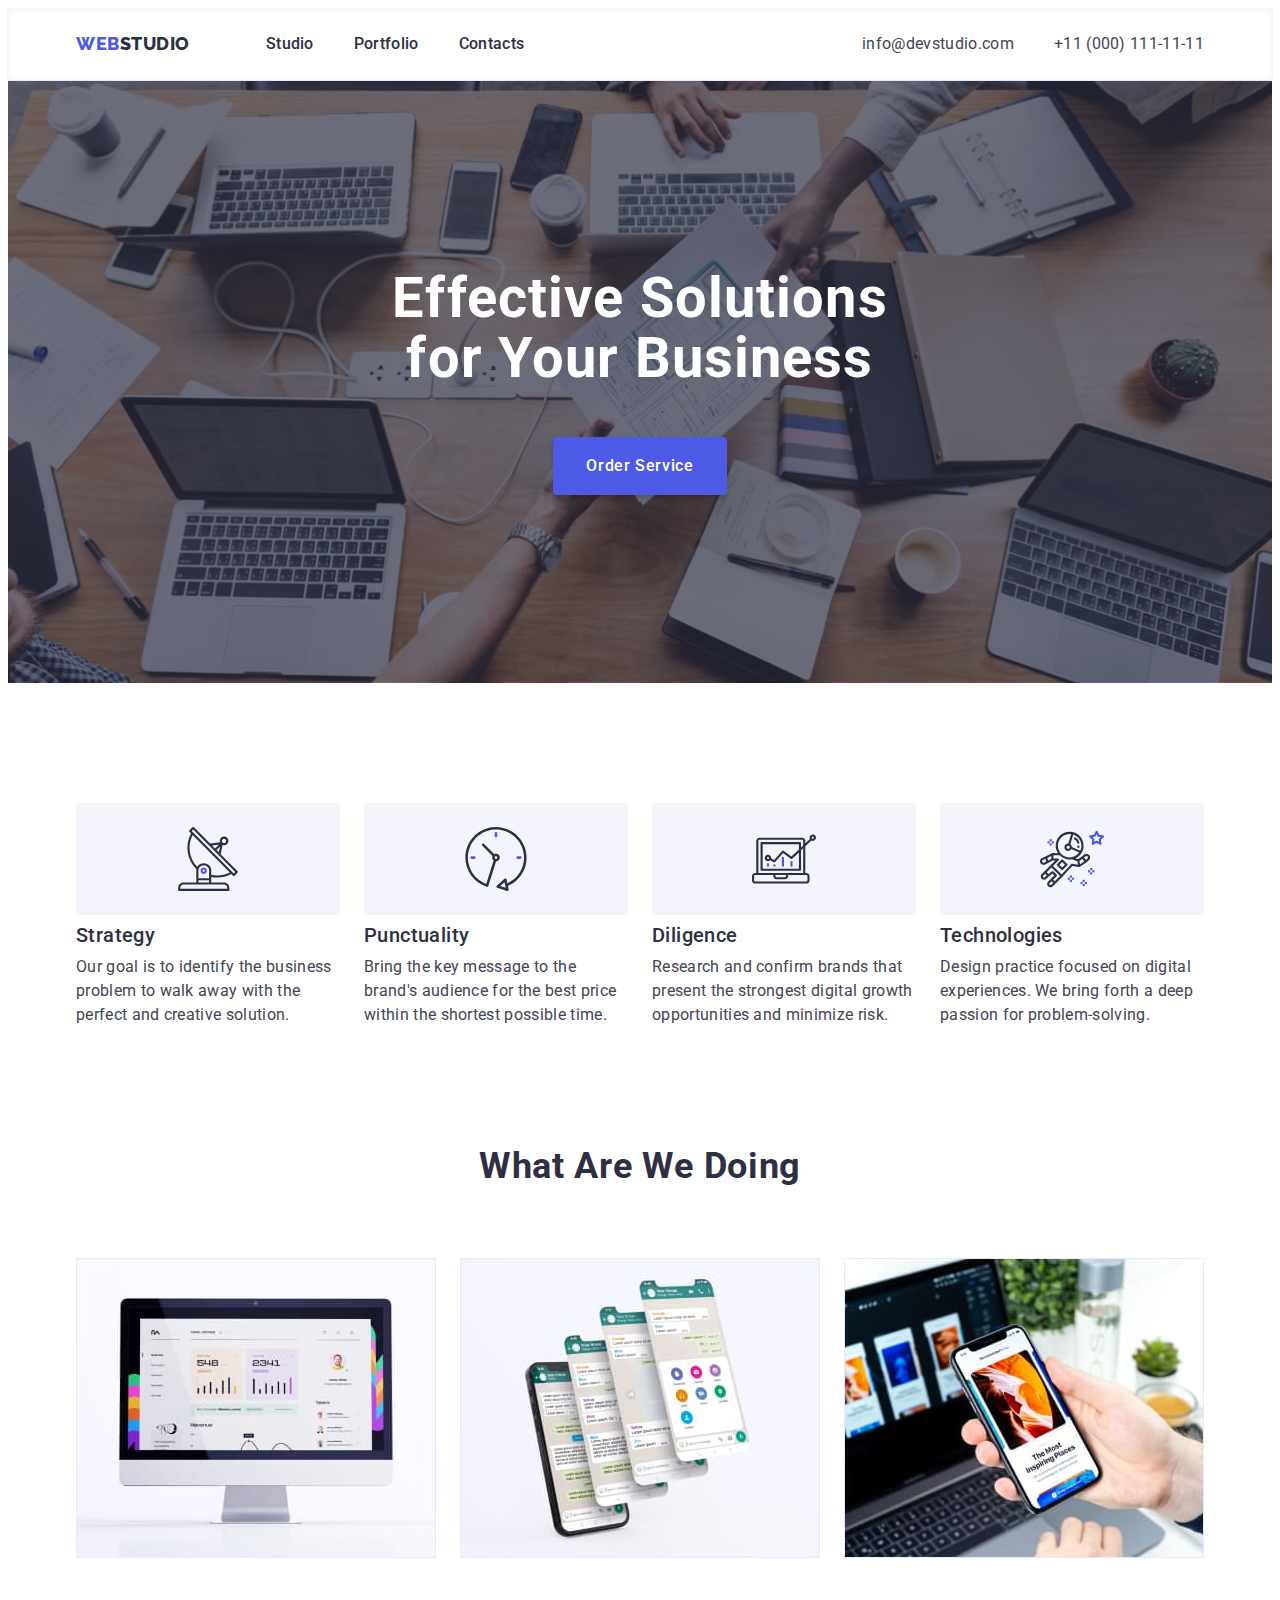
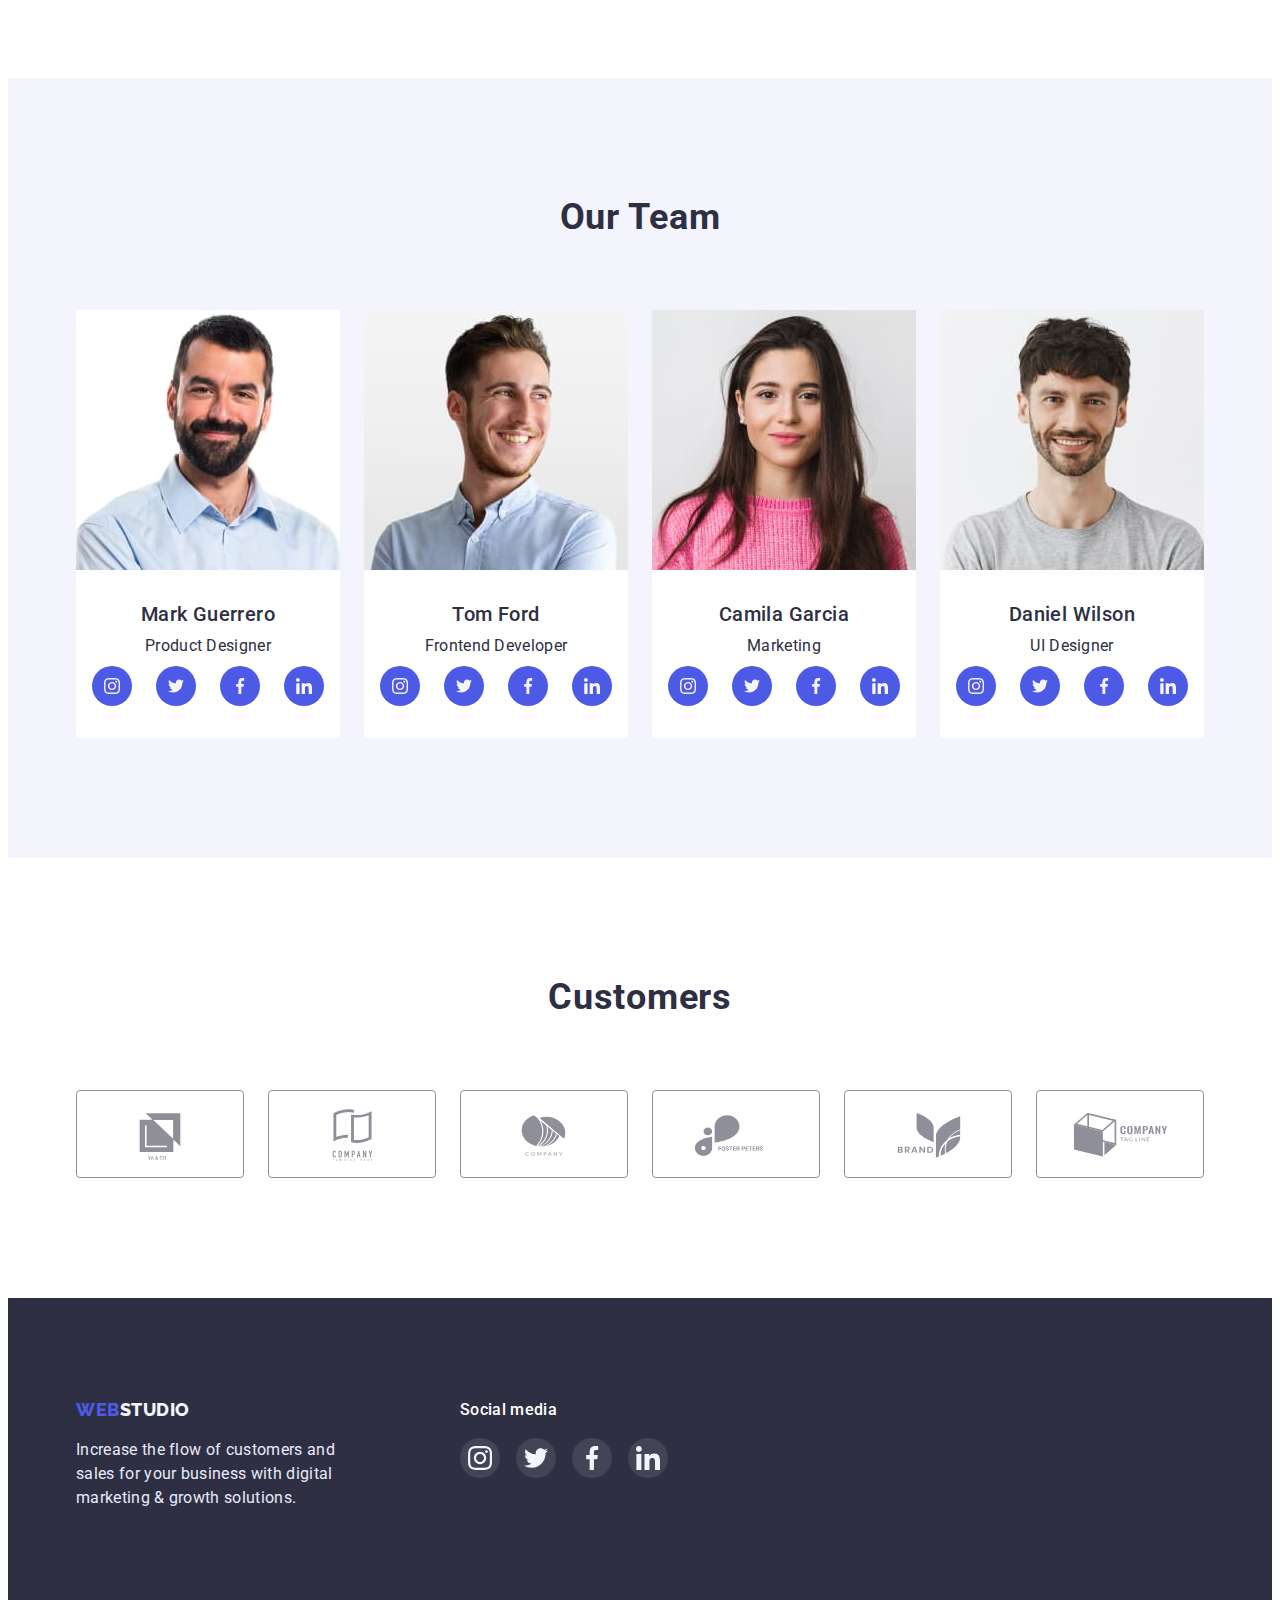
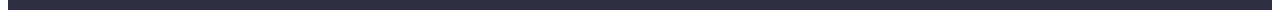
<file: index.html>
<!DOCTYPE html>
<html lang="en">
<head>
    <meta charset="UTF-8">
    <meta http-equiv="X-UA-Compatible" content="IE=edge">
    <meta name="viewport" content="width=device-width, initial-scale=1.0">
    <title>Domashka1</title>
    <link href="https://fonts.googleapis.com/css2?family=Raleway:wght@800&family=Roboto:wght@400;500;700;900&display=swap" rel="stylesheet">
    <link rel="stylesheet" href="https://cdnjs.cloudflare.com/ajax/libs/modern-normalize/1.1.0/modern-normalize.min.css" 
    integrity="sha512-wpPYUAdjBVSE4KJnH1VR1HeZfpl1ub8YT/NKx4PuQ5NmX2tKuGu6U/JRp5y+Y8XG2tV+wKQpNHVUX03MfMFn9Q==" 
    crossorigin="anonymous" 
    referrerpolicy="no-referrer" />
    <link rel="stylesheet" href="./css/styles.css"/>

</head>
<body>
<!--Шапка--> 

    <header class="page-header">  
        <div class="container main-header">
            <nav class="main-header" class="link">
         <a href="./index.html" class="logo"><span class="accent">Web</span>Studio</a>
            <ul class="site-nav list">
             <li class="item"><a class="nav-link" href="Studio">Studio</a> </li>
             <li class="item"><a class="nav-link" href="./portfolio.html">Portfolio</a></li> 
             <li class="item"><a class="nav-link" href="Contacts">Contacts</a></li>
            </ul>
         </nav>
    
        <address class="address-link"> 
            <ul class="contact-link list">
                <li class="item"> <a href="mailto:info@devstudio.com" class="contact-link">info@devstudio.com</a></li>
                <li class="item"> <a href="tel:+11(000)1111111" class="contact-link">+11 (000) 111-11-11</a></li>
            </ul>
        </address>
        </div> 
    </header>
    <!--Герой-->
    <main>
       
        <section class="hero" class="section no-padding">
            <div class="business" class="container">
            <h1 class="hero-title">Effective Solutions for Your Business</h1>
            <button type="button" class="button primary">Order Service</button>
            </div>
         </section>
      
       

        <!--Функції--> 
    
        <section class="advantages" class="section no-padding"> <h2 class="visually-hidden">Наші переваги</h2>
            <div class="container">
        <ul class="strategy list">
            <li class="right icon-vector">
               <h3 class="section-title">Strategy</h3>
                <p class="section-text">Our goal is to identify the business
                    problem to walk away with the perfect and creative solution.</p>
            </li>
            <li class="right icon-cloc">
              <h3 class="section-title">Punctuality</h3>
                <p class="section-text">Bring the key message to the brand's audience for the best price 
                    within the shortest possible time.</p>
            </li>
            <li class="right icon-diagram">
              <h3 class="section-title">Diligence</h3>
              <p  class="section-text">Research and confirm brands that present the strongest digital 
                growth opportunities and minimize risk.</p>
            </li>
            <li class="right icon-astronaut">
            <h3 class="section-title">Technologies</h3>
            <p class="section-text" >Design practice focused on digital experiences. 
                We bring forth a deep passion for problem-solving.</p>
            </li>
         </ul>
        </div>
     </section>

    <!--Переваги -->  

     <section class="we-doing" class="section no-padding">
        <div class="container">
         <h2 class="work-list">What are we doing</h2>
        <ul class="work-card list"> 
            <li>
             <img src="./images/img111.jpg" alt="програмування" width="360">
            </li>
            <li>
                <img src="./images/img(22).jpg" alt="написання кодування" width="360"> 
            </li>
             <li>
               <img src="./images/img(3).jpg" alt="дизайн" width="360">
             </li>
        </ul>
    </div>
     </section>

     <section class="section-team" class="section no-padding" >
       
        <div class="container">
            <div class="team-list"></div>
        <h2 class="work-list">Our Team</h2>
        <ul class="photo-card list">
            <li class="section-personnel">
                <img src="./images/img1.jpg" alt="дизайнер" width="264">

                <div class="pecture-bottom">
                <h3 class="letter-staff">Mark Guerrero</h3>
                <p class="specialty-section">Product Designer</p>
                <ul class="socials-list list">
                    <li class="socials-item">
                        <a class="socials-link" href="">
                            <svg class="socials-icon">
                                <use href="./images/icons.svg#icon-instagram"></use>
                            </svg>
                        </a>
                    </li>
                    <li class="socials-item">
                        <a class="socials-link" href="">
                            <svg class="socials-icon">
                                <use href="./images/icons.svg#icon-twitter"></use> 
                            </svg>
                        </a>
                    </li>
                    <li class="socials-item">
                        <a class="socials-link" href="">
                            <svg class="socials-icon">
                                <use href="./images/icons.svg#icon-facebook"></use> 
                            </svg>
                        </a>
                    </li>
                    <li class="socials-item">
                        <a class="socials-link" href="">
                        <svg class="socials-icon">
                            <use href="./images/icons.svg#icon-linkedin"></use> 
                        </svg>
                        </a>
                    </li>
                </ul>
                </div>
            </li>
            <li class="section-personnel">
                <img src="./images/img2.jpg" alt="розробник" width="264">
                
                <div class="pecture-bottom">
                <h3 class="letter-staff">Tom Ford</h3>
               <p class="specialty-section">Frontend Developer</p>
               <ul class="socials-list">
                  <li class="socials-item">
                    <a class="socials-link" href="">
                        <svg class="socials-icon">
                            <use href="./images/icons.svg#icon-instagram"></use> 
                        </svg>
                    </a>
                </li>
                  <li class="socials-item">
                    <a class="socials-link" href="">
                        <svg class="socials-icon">
                            <use href="./images/icons.svg#icon-twitter"></use> 
                        </svg>
                    </a>
                </li>
                  <li class="socials-item">
                    <a class="socials-link" href="">
                        <svg class="socials-icon">
                            <use href="./images/icons.svg#icon-facebook"></use> 
                        </svg>
                    </a>
                </li>
                  <li class="socials-item">
                    <a class="socials-link" href="">
                        <svg class="socials-icon">
                            <use href="./images/icons.svg#icon-linkedin"></use> 
                        </svg>
                    </a>
                </li>
            </ul>
                </div>
            </li>
            <li class="section-personnel">
                <img src="./images/img3.jpg" alt="маркетолог" width="264">
                
                <div class="pecture-bottom">
                <h3 class="letter-staff">Camila Garcia</h3>
               <p class="specialty-section">Marketing</p>
               <ul class="socials-list">
                  <li class="socials-item">
                    <a class="socials-link" href="">
                        <svg class="socials-icon">
                            <use href="./images/icons.svg#icon-instagram"></use> 
                        </svg>
                    </a>
                </li>
                  <li class="socials-item">
                    <a class="socials-link" href="">
                        <svg class="socials-icon">
                            <use a href="./images/icons.svg#icon-twitter"></use> 
                        </svg>
                    </a>
                </li>
                  <li class="socials-item">
                    <a class="socials-link" href="">
                        <svg class="socials-icon">
                            <use href="./images/icons.svg#icon-facebook"></use> 
                        </svg>
                    </a>
                </li>
                  <li class="socials-item">
                    <a class="socials-link" href="">
                        <svg class="socials-icon">
                            <use href="./images/icons.svg#icon-linkedin"></use> 
                        </svg>
                    </a>
                </li>
            </ul>
                </div>
            </li>
            <li class="section-personnel">
                <img src="./images/img4.jpg" alt="головний" width="264">
                
                <div class="pecture-bottom">
                <h3 class="letter-staff">Daniel Wilson</h3>
               <p class="specialty-section">UI Designer</p>
               <ul class="socials-list">
                  <li class="socials-item">
                    <a class="socials-link" href="">
                        <svg class="socials-icon">
                            <use  href="./images/icons.svg#icon-instagram"></use> 
                        </svg>
                    </a>
                </li>
                  <li class="socials-item">
                    <a class="socials-link" href="">
                        <svg class="socials-icon">
                            <use href="./images/icons.svg#icon-twitter"></use> 
                        </svg>
                    </a>
                </li>
                  <li class="socials-item">
                    <a class="socials-link" href="">
                        <svg class="socials-icon">
                            <use href="./images/icons.svg#icon-facebook"></use> 
                        </svg>
                    </a>
                </li>
                  <li class="socials-item">
                    <a class="socials-link" href="">
                        <svg class="socials-icon">
                            <use href="./images/icons.svg#icon-linkedin"></use> 
                        </svg>
                    </a>
                </li>
            </ul>
                </div>
            </li>
        </ul>
    </div>
   </section>
   
   <section class="customers"class="section no-padding">
    <div class="container">
        <h2 class="title">Customers</h2>
    <ul class="customers-list"> 
        <li class="customers-item">
         <a class="information-company" href="">
            <svg class="icons-company">
                <use href="./images/icons.svg#icon-Logo1"></use>
            </svg>
         </a>
         
        </li>
        <li class="customers-item">
            <a class="information-company" href="">
                <svg class="icons-company">
                    <use href="./images/icons.svg#icon-Logo2"></use>
                </svg>
             </a> 
        </li>
        <li class="customers-item">
            <a class="information-company" href="">
                <svg class="icons-company">
                    <use href="./images/icons.svg#icon-Logo3"></use>
                </svg>
             </a>
         </li>
         <li class="customers-item">
            <a class="information-company" href="">
                <svg class="icons-company">
                    <use href="./images/icons.svg#icon-Logo4"></use>
                </svg>
             </a>
         </li>
         <li class="customers-item">
            <a class="information-company" href="">
                <svg class="icons-company">
                    <use href="./images/icons.svg#icon-Logo5"></use>
                </svg>
             </a>
         </li>
         <li class="customers-item">
            <a class="information-company" href="">
                <svg class="icons-company">
                    <use href="./images/icons.svg#icon-Logo6"></use>
                </svg>
             </a>
         </li>
    </ul>
</div>
 </section>

</main>
  
<!--Футер-->
<footer class="footer"> 
    <div class="foot-tex container">
    <div>
    <a href="./index.html" class="logo"><span class="accent">Web</span><span class="logo-footer">Studio</span></a>
    <p class="footer-text">Increase the flow of customers and sales for your business with digital marketing & growth solutions.</p>
</div>

      <div class="container-footer">
        <p class="text-socials">Social media</p>
        <ul class="socials-list-footer">
            <li class="socials-footer">
                <a class="socials-link-footer" href="">
                    <svg class="icon-footer">
                        <use href="./images/icons.svg#icon-instagramf"></use>
                    </svg>
                </a>
            </li>
            <li class="socials-footer">
                <a class="socials-link-footer" href="">
                    <svg class="icon-footer">
                        <use href="./images/icons.svg#icon-twitterf"></use>
                    </svg>
                </a>
            </li>
            <li class="socials-footer">
                <a class="socials-link-footer" href="">
                    <svg class="icon-footer">
                        <use href="./images/icons.svg#icon-facebookf"></use>
                    </svg>
                </a>
            </li>
            <li class="socials-footer">
                <a class="socials-link-footer" href="">
                    <svg class="icon-footer">
                        <use href="./images/icons.svg#icon-linkedif"></use>
                    </svg>
                </a>
            </li>
        </ul>
      </div>
        
    </div>
</footer>
</body>
</html>
</file>
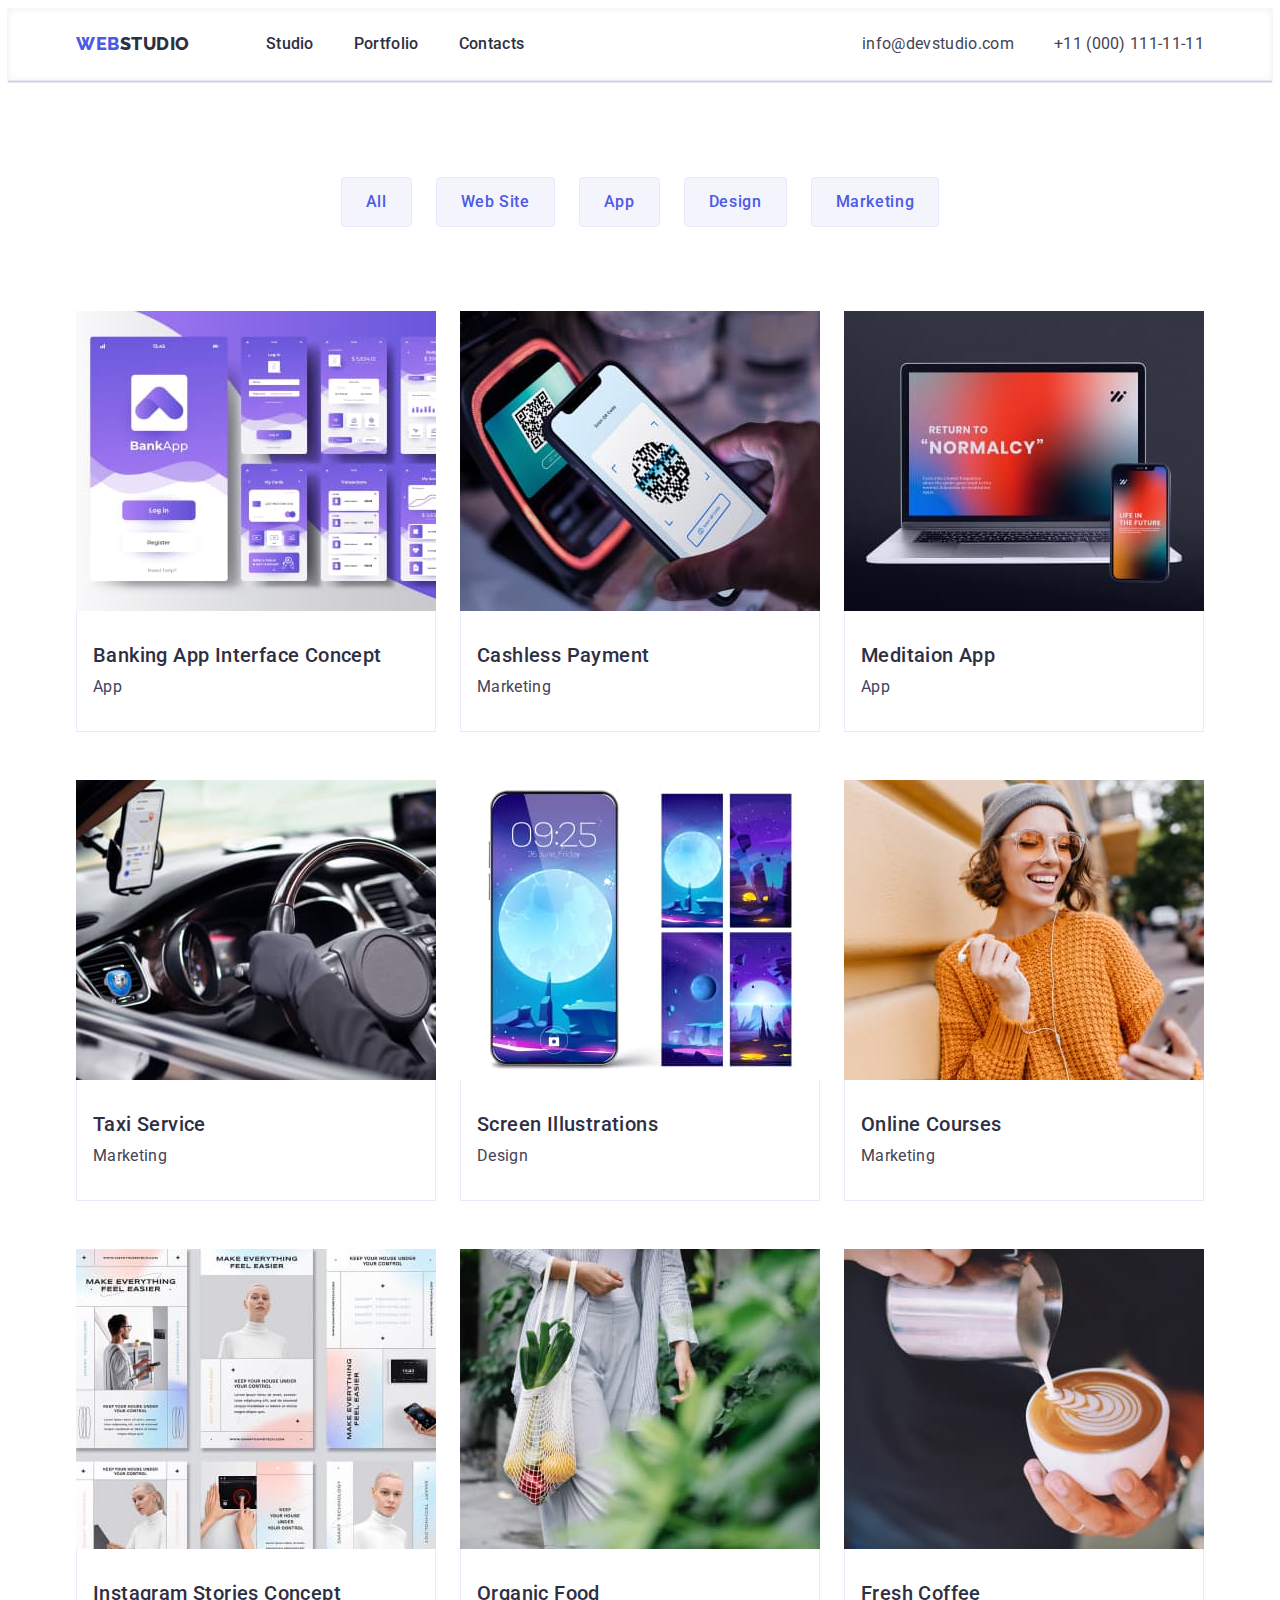
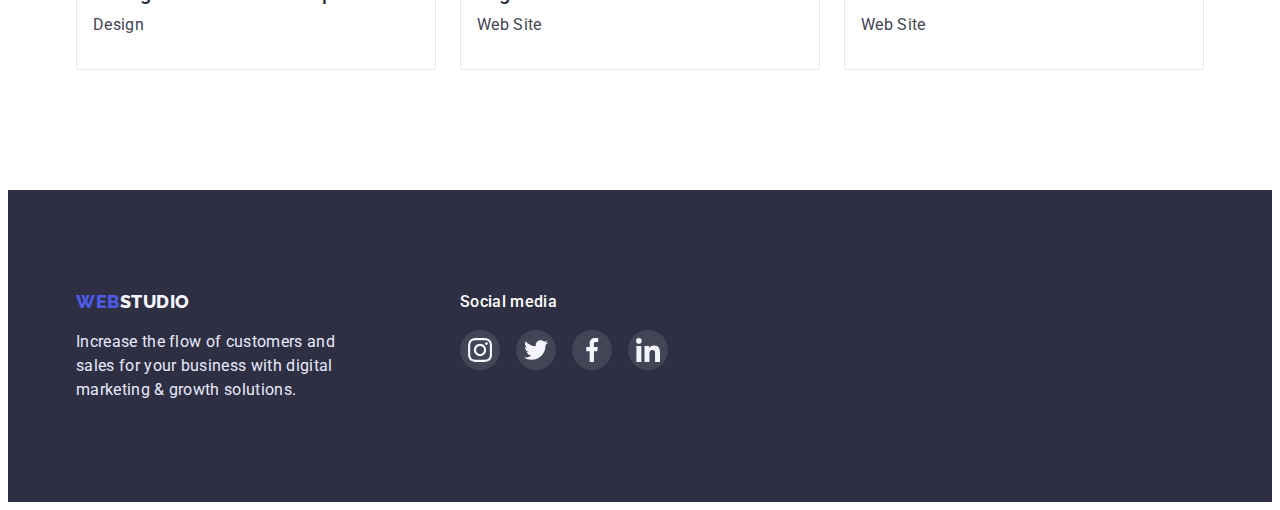
<file: portfolio.html>
<!DOCTYPE html>
<html lang="en">
<head>
    <meta charset="UTF-8">
    <meta http-equiv="X-UA-Compatible" content="IE=edge">
    <meta name="viewport" content="width=device-width, initial-scale=1.0">
    <title>Document</title>
    <link href="https://fonts.googleapis.com/css2?family=Raleway:wght@800&family=Roboto:wght@400;500;700;900&display=swap" rel="stylesheet">
    <link rel="stylesheet" 
     href="https://cdnjs.cloudflare.com/ajax/libs/modern-normalize/1.1.0/modern-normalize.min.css" 
     integrity="sha512-wpPYUAdjBVSE4KJnH1VR1HeZfpl1ub8YT/NKx4PuQ5NmX2tKuGu6U/JRp5y+Y8XG2tV+wKQpNHVUX03MfMFn9Q==" 
     crossorigin="anonymous" 
     referrerpolicy="no-referrer" />
    <link rel="stylesheet" href="./css/styles.css"/>

</head>
<body>
<!--Шапка-->
<header class="page-header">
   <div class="container main-header">

 <nav class="main-header" class="link">
    <a href="./portfolio.html" class="logo"><span class="accent">Web</span>Studio</a>
    <ul class="site-nav list">
      <li class="item"><a class="nav-link" href="./index.html">Studio</a></li>
      <li class="item"><a class="nav-link" href="Portfolio">Portfolio</a></li> 
      <li class="item"><a class="nav-link" href="Contacts">Contacts</a></li>
    </ul>
</nav>
<address class="address-link"> 
   <ul class="contact-link list">
        <li class="item"> <a href="mailto:info@devstudio.com" class="contact-link">info@devstudio.com</a> </li>
        <li class="item"> <a href="tel:+11(000)1111111" class="contact-link">+11 (000) 111-11-11</a> </li>
      </ul>
   </address>
   </div>
</header>
<main>
    
                      <!--Кнопки-ЗАГОЛОВОК-->

<section class="portfolio"> <h1 class="visually-hidden">Список послуг</h1>
<div class="container">
<ul class="buttons list">
    <li class="center-button"><button type="button" class="link-button">All</button></li> 
    <li class="center-button"><button type="button" class="link-button">Web Site</button></li>
    <li class="center-button"><button type="button" class="link-button">App</button></li>
    <li class="center-button"><button type="button" class="link-button">Design</button></li>
    <li class="center-button"><button type="button" class="link-button">Marketing</button></li>
</ul>




                      <!--Головне-->
    
            
   <ul class="flex-container list">
     <li class="flex-element">
        <a class="portfolio-link link" href=""><img src="./images/portfolio/img(1).jpg" alt="кар" width="360">
         
      <div class="pecture-portfolio">
         <h2 class="section-title">Banking App Interface Concept</h2>
          <p class="section-text">App</p>
      </div>
        </a>
    </li>
     <li class="flex-element"> 
        <a class="portfolio-link link" href=""><img src="./images/portfolio/img(2).jpg" alt="диз" width="360">
       
      <div class="pecture-portfolio">
         <h2 class="section-title">Cashless Payment</h2>
        <p class="section-text">Marketing</p>
      </div>
        </a>
    </li>
    <li class="flex-element"> 
        <a class="portfolio-link link" href=""><img src="./images/portfolio/img(3).jpg" alt="дод" width="360"> 
       
      <div class="pecture-portfolio">
         <h2 class="section-title">Meditaion App</h2>
        <p class="section-text">App</p>
      </div>
        </a>
    </li>
     <li class="flex-element"> 
        <a class="portfolio-link link" href=""><img src="./images/portfolio/img(4).jpg" alt="мар" width="360">
       
      <div class="pecture-portfolio">
         <h2 class="section-title">Taxi Service</h2>
        <p class="section-text">Marketing</p>
      </div>
        </a>
     </li>
     <li class="flex-element">
        <a class="portfolio-link link" href=""><img src="./images/portfolio/img(5).jpg" alt="дод" width="360">
       
      <div class="pecture-portfolio">
         <h2 class="section-title">Screen Illustrations</h2>
        <p class="section-text">Design</p>
      </div>
        </a>
     </li>
     <li class="flex-element">
       <a class="portfolio-link link" href=""><img src="./images/portfolio/img(6).jpg" alt="веб" width="360">
        
      <div class="pecture-portfolio">
         <h2 class="section-title">Online Courses</h2>
        <p class="section-text">Marketing</p>
      </div>
        </a>
     </li>
     <li class="flex-element">
        <a class="portfolio-link link" href=""><img src="./images/portfolio/img(7).jpg" alt="диз" width="360">
       
      <div class="pecture-portfolio">
         <h2 class="section-title">Instagram Stories Concept</h2>
        <p class="section-text">Design</p>
      </div>
        </a>
     </li>
     <li class="flex-element">
        <a class="portfolio-link link" href=""><img src="./images/portfolio/img(8).jpg" alt="мар" width="360">
        
      <div class="pecture-portfolio">
         <h2 class="section-title">Organic Food</h2>
         <p class="section-text">Web Site</p>
      </div>
      </a>
     </li>
     <li class="flex-element">
      <a class="portfolio-link link" href=""><img src="./images/portfolio/img(9).jpg" alt="дод" width="360">
        
      <div class="pecture-portfolio">
         <h2 class="section-title">Fresh Coffee</h2>
         <p class="section-text">Web Site</p>
      </div>
     </a>
     </li>
   </ul>
</section>
</div>
</main>

<!--Футер--> 
<footer class="footer">
  <div class="foot-tex container">
    <div>
    <a href="./portfolio.html" class="logo"><span class="accent">Web</span><span class="logo-footer">Studio</span></a>
    <p class="footer-text">Increase the flow of customers and sales for your business with digital marketing 
        & growth solutions.</p>
      </div>

      <div class="container-footer">
        <p class="text-socials">Social media</p>
        <ul class="socials-list-footer">
            <li class="socials-footer">
                <a class="socials-link-footer" href="">
                    <svg class="icon-footer">
                        <use href="./images/icons.svg#icon-instagramf"></use>
                    </svg>
                </a>
            </li>
            <li class="socials-footer">
                <a class="socials-link-footer" href="">
                    <svg class="icon-footer">
                        <use href="./images/icons.svg#icon-twitterf"></use>
                    </svg>
                </a>
            </li>
            <li class="socials-footer">
                <a class="socials-link-footer" href="">
                    <svg class="icon-footer">
                        <use href="./images/icons.svg#icon-facebookf"></use>
                    </svg>
                </a>
            </li>
            <li class="socials-footer">
                <a class="socials-link-footer" href="">
                    <svg class="icon-footer">
                        <use href="./images/icons.svg#icon-linkedif"></use>
                    </svg>
                </a>
            </li>
        </ul>
      </div>

</footer>
</body>
</html>
</file>
<file: css/styles.css>
/* Стилі для STUDIO*/

/* колір основного тексту  #434455 */
/* колір другорядного тексту #2E2F42 */
/* білий текст #FFFFFF */
/* акцент #4D5AE5 */
/* колір фону макету там де контакти #FFFFFF */
/* колір фону #F4F4FD */
/* колір фону там де кнопка/футер #2E2F42 */
/* другорядний колір фону макету/фотокартки #F4F4FD */
/* лого #F4F4FD */
/* лого #4D5AE5 */
/* лого #2E2F42 */
/* text-footer*/
/* customers-color */
/* колір основного тексту #2E2F42 */
/* колір другорядного тексту #434455 */
/* колір фону макету #FFFFFF */
/* footer #2E2F42 */  
/* білий текст #E7E9FC */
/* logo #F4F4FD */
/* кнопка активна #404BBF */
/* неактивна кнопка #4D5AE5 */
:root {
    --primary-text-color: #434455;
    --title-text-color: #2E2F42;
    --accent-color: #4D5AE5;
    --text-white-color: #FFFFFF;
    --secondary-fond-color: #2E2F42;
    --secondary-color-photocard: #F4F4FD;
    --text-color-footer: #E7E9FC;
    --customers-color: #8E8F99;
    
    --main-color-text: #2E2F42;
    --color-secondary-text: #434455;
    --color-maket: #FFFFFF;
    --color-footer: #2E2F42;
    --color-button-active: #404BBF;
}

img{
    display: block;
    max-width: 100%;
    height: auto;
}

* {box-sizing: border-box;
}




.list {
    padding: 0; 
    margin: 0;  
    list-style: none;
   }



p,
h1,
h2,
h3,
h4,
ul {
 margin-top: 0;
 margin-bottom: 0;
}


.page-header {
    border-bottom: 1px solid #e7e9fc;
    box-shadow: inset 0px 1px 6px 0px rgba(46, 47, 66, 0.08), 
                      0px 1px 1px 0px rgba(46, 47, 66, 0.16),
                      0px 2px 1px 0px  rgba(46, 47, 66, 0.08);
}

.main-header {
    display: flex;
    align-items: center;
}





.container {
   margin-left: auto;
    margin-right: auto;
    width: 1158px;
    padding-left: 15px;
    padding-right: 15px;
     }
  


body {
font-size: 16px;   
background-color: var(--text-white-color);
color: var(--secondary-fond-color);
font-family: Roboto, sans-serif;
}

/* logo */

.logo {
    font-family: 'Raleway';
    font-weight: 800;
    font-size: 18px;
    line-height: 1.33;
    letter-spacing: 0.03em;
    text-transform: uppercase;
    color:var(--title-text-color); 
    text-decoration: none; 
    margin-right: 76px;
    }


/* nav-link*/

.nav-link{

    font-weight: 500;
    line-height: 1.5;
    letter-spacing: 0.02em;
    color: var(--secondary-fond-color);
    text-decoration: none;
    display: flex;
    padding-top: 24px;
    padding-bottom: 24px;
    display: block;
    font-size: 16px;
  }




 .site-nav .item{

 }

 .site-nav {         /* в ряд*/
    display: flex; 
    gap: 40px;                       
}


/*.site-nav .item:last-child { 
    margin-right: 0;
    } */

 .site-nav li {
      /* відстань між ними*/
        }

  /* .site-nav .item:not(:last-child) {
    margin-right: 40px; }   */
     
  
   .site-nav  .item + .item {

   }



   .contact-link .item + .item {
    margin-left: 40px;
   }


   .photo-card{
    display: flex;
    gap: 24px;
   }

   .work-card{
   display: flex;
   gap: 24px;
    }

    












    .nav-link:hover{
     color:#404BBF;
       }
    .nav-link:focus{
        color:#404BBF;

    }  

/* contact-link */

.contact-link {
    line-height: 1.5;
    letter-spacing: 0.02em;
    color: var(--primary-text-color);
    text-decoration: none;
    display: flex;
    margin-left: auto;
   }

   .address-link{
    display: flex;
    margin-left: auto;
    font-style: normal;
   }



   .contact-link:hover{
   color: #404BBF;
   }
 
   /* Hero */  

   .hero-title {
    font-weight: 700;
    font-size: 56px;
    line-height: 1.07; 
    letter-spacing: 0.02em;
    color: var(--text-white-color);
    max-width: 496px;
    margin: 0 auto;
    } 

   .hero {
    text-align: center;
    margin-top: 0;
   ; 
     
    max-width: 1440px;
    margin-left: auto;
    margin-right: auto;
    padding: 188px 0;
     
    background-image: linear-gradient(
      to right, 
      rgba(46, 47, 66, 0.7), 
      rgba(46, 47, 66, 0.7)
    ),  
     url(../images/people-office\(1\).jpg);
     background-color:var(--title-text-color);
    background-size: cover;
    background-position: center;
    background-repeat: no-repeat;
   }

 
   .business{
    width: 1158px;
    margin: 0 auto;
    padding-left: 15px;
    padding-right: 15px;
   }





      /* Button */
   
    .button.primary {
    text-align: center;
    font-size: 16px;
    font-family: Roboto, sans-serif;
    color: var(--text-white-color);
    background-color: var(--accent-color);
    border-radius: 4px;
    padding: 16px 32px;
    border: 1px solid transparent;
    margin-top: 48px;
    box-shadow: 0px 4px 4px rgba(0, 0, 0, 0.15); 
    line-height: 1.5;
    letter-spacing: 0.04em;
    cursor: pointer;
    font-weight: 500;
    }
   

.button.primary:hover,
.button.primary:focus{
   background-color:#404BBF;
   color: #FFFFFF;
}
    

.buttons{
        display: flex;
        justify-content: center;
        gap: 24px;
}




    
.poitner{
    cursor: pointer;
}




     /* Section */

       

    .strategy{
        display: flex;
        gap: 24px;
    }

.right{
    width: 264px;
}

 
   
   .right::before{
    display: block;
    content:"";
   height: 112px;
   outline: 1px;
   background-color:#F4F4FD;
   border-radius: 4px;
   background-repeat: no-repeat;
   background-position: center;
   margin-bottom: 8px;
 }
 .icon-vector::before{
    background-image: url(../images/group.svg.svg);
 }
.icon-cloc::before{
    background-image: url(../images/clock.svg.svg);
}
.icon-diagram::before{
    background-image: url(../images/diagram.svg.svg);
}
.icon-astronaut::before{
    background-image: url(../images/astronaut.svg.svg);
}




.advantages{
    padding-top: 120px;
    padding-bottom: 120px;
}


.we-doing{
    padding-bottom: 120px;
}


.section-team{
    top: 1548px;
    background:var(--secondary-color-photocard);
    padding-top: 120px;
    padding-bottom: 120px;
     }







    .visually-hidden{

    position: absolute;
    white-space: nowrap;
    width: 1px;
    height: 1px;
    overflow: hidden;
    border: 0;
    padding: 0;
    clip: rect(0 0 0 0);
    clip-path: inset(50%);
    margin: -1px

    }

.section{
padding-top: 120px;
padding-bottom: 120px;
}
  
.section.no-padding{
    padding-top: 0;
    padding-bottom: 0;
}

    .section-text{
    line-height: 1.5;
    letter-spacing: 0.02em;
     color: var(--primary-text-color);   
    }

    .section-title{
        margin-bottom: 8px;
        font-weight: 500;
        font-size: 20px;
        line-height: 1.2;
        letter-spacing: 0.02em;
        text-transform: capitalize;
        color: var(--secondary-fond-color);   
        }

      /* Work-list*/ 

    .work-list{
        margin-top: 0;
        margin-bottom: 72px;
        font-weight: 700;
        font-size: 36px;
        line-height: 1.1;
        text-align: center;
        letter-spacing: 0.02em;
        text-transform: capitalize;
        color: var(--secondary-fond-color);

         }
        

     .section-personnel{
        background-color: #FFFFFF;
        flex-basis: calc((100% - 72px) / 4 );
        border-radius: 0px 0px 4px 4px;

     }


      .letter-staff{
        margin-top: 0;
        margin-bottom: 8px;
        font-weight: 500;
        font-size: 20px;
        line-height: 1.2;
        text-align: center;
        letter-spacing: 0.02em;
        color: var(--secondary-fond-color);
                }
                
        .specialty-section{
        margin-top: 0;
        margin-bottom: 8px;
        font-weight: 400;
        font-size: 16px;
        line-height: 1.5;
        text-align: center;
        letter-spacing: 0.02em;
             }



           .title{
            font-size: 36px;
            line-height: 1.11;
            letter-spacing: 0.02em;
            text-transform: capitalize;
            text-align: center;
            margin-bottom: 72px;
            ;
            color:var(--main-color-text);
           }
              .customers-list{
              font-style: normal;
              letter-spacing: 0.2em;
              color: var(--customers-color);
              list-style: none;
              display: flex;
              gap: 24px;
              justify-content: space-between;
              align-items: center;
              padding-left: 0px;
            } 
           .information-company{
            display: flex;
            align-items: center;
            justify-content: center;
            width: 168px;
            height: 88px;
            border: 1px solid var(--customers-color);
            color: var(--customers-color);
            border-radius: 4px;
           } 
           .information-company:hover,
           .information-company:focus{
           border-color:var(--color-button-active);   
           color:var(--color-button-active);
           }
            
            .icons-company{
            fill:currentColor;
            height: 56px;
            width: 104px;
           }
             
            .customers-item{
            width: 168px;
            height: 88px;
           }     
           .customers{
            padding-top: 120px;
            padding-bottom: 120px;
           }
    
            /* Footer */

           .footer {
            display: flex;
            background-color:var(--color-footer);
            padding: 100px 0px;
             }

            .accent{
                color:var(--accent-color);  
              }

              .logo-footer{
                margin-top: 0;
                color:var(--secondary-color-photocard);
            }

    .footer-text {
        margin-top: 0;
        margin-bottom: 0;
        line-height: 1.5;
        letter-spacing: 0.02em;
        width: 264px;
        height: 72px;
        box-sizing: content-box;  
                color:var(--text-color-footer);
                margin-top: 16px;
                  } 

   /* socials footer */ 
   .text-socials{
    font-size: 16px; 
    line-height: 1.5;
    font-weight: 500;
    letter-spacing: 0.02em;
    color: var(--text-white-color);
    margin-bottom: 16px;
   }
    
   .container-footer{
    width: 208px;
    margin-left: 120px;
   }
   
   .foot-tex{
    display:flex;
   }
              .socials-footer{
                    width: 40px;
                    height: 40px;
                  } 
                  
             .socials-list-footer{
              margin: 0;
              padding: 0;
              display: flex;
              gap: 16px;
              list-style: none;
             }

             .icon-footer{
                width: 24px;
                height: 24px;
                fill:var(--secondary-color-photocard)
             }


             .socials-link-footer{
                display: flex;
                align-items: center;
                justify-content: center;
               width: 100%;
               height: 100%;
               background-color: rgba(255, 255, 255, 0.1);
               border-radius: 50%;
              
             } 
             .socials-link-footer:focus{
                background-color: rgba(49, 208, 170, 1);
             }
             .socials-link-footer:hover{
               background-color: rgba(49, 208, 170, 1);
             }
                
            

    .pecture-bottom  {
        padding-bottom: 32px;
        padding-top: 32px;
        padding-right: 16px;
        padding-left: 16px;
    }           
                
     .pecture-portfolio {
        padding-bottom: 32px;
        padding-top: 32px;
        padding-right: 16px;
        padding-left: 16px;
        border-left: 1px solid #E7E9FC;
        border-right: 1px solid #E7E9FC; 
        border-bottom: 1px solid #E7E9FC;  ;
     }
 
      /* section */
                     
      .team-list{
        margin-left: auto;
        margin-right: auto;
      }

      



       /* Social */
     .socials-list{
        display: flex;
        gap: 24px;
        list-style: none;
        justify-content: center;
        padding-left: 0px;
     }



     .socials-item{
       width: 40px;
       height: 40px;
     }

     .socials-link{
        display:flex;
        align-items: center;
        justify-content: center;
      width: 100%;
      height: 100%;
      background-color: var(--accent-color);
      border-radius: 50%;
     }
      .socials-link:hover {
       background-color:#404BBF;
      }
      .socials-link:focus {
        background-color: #404BBF;
      }

     .socials-icon{
      width: 16px;
      height: 16px;
      fill: var(--secondary-color-photocard);
     }


.link-button{
font-family: Roboto, sans-serif;
font-size: 16px;
font-style: normal;
font-weight: 500;
line-height: 1.5;
letter-spacing: 0.04em;
background-color: #F4F4FD;
color: #4D5AE5;
border-radius: 4px;
padding: 12px 24px;
border: 1px solid #e7e9fc; 
cursor: pointer;

}

.portfolio-link:hover, 
.portfolio-link:focus{
    box-shadow: 0px 1px 6px rgb(46 47 66 / 8%),
                0px 1px 1px rgb(46 47 66 / 16%),
                0px 2px 1px rgb(46 47 66 / 8%);         
    } 
     
    .portfolio-link{
        display: block;
    }    

   .portfolio{
    padding-bottom: 120px;
    padding-top: 96px; 
} 

 
.flex-element:hover {
    box-shadow: 0px 2px 1px 0px rgba(46, 47, 66, 0.08),
                0px 1px 1px 0px rgba(46, 47, 66, 0.16),  
                0px 1px 6px 0px rgba(46, 47, 66, 0.08);
}

.flex-element:focus {
    box-shadow: 0px 2px 1px 0px rgba(46, 47, 66, 0.08),
                0px 1px 1px 0px rgba(46, 47, 66, 0.16),  
                0px 1px 6px 0px rgba(46, 47, 66, 0.08);
}


.flex-container {
display: flex;
padding: 0;
row-gap: 48px;
column-gap: 24px;
flex-wrap: wrap;
margin-top: 84px;
}


 .flex-element{
    color: var(--text-color-footer);
flex-basis: calc((100% - 2 * 24px) / 3 );
} 




.link-button:hover,
.link-button:focus {
    color:var(--color-maket);
    background-color:var(--color-button-active);
    border-color: transparent;
    box-shadow: 0px 3px 1px rgba(0, 0, 0, 0.10),
             0px 2px 1px rgba(0, 0, 0, 0.08),
             0px 2px 2px rgba(0, 0, 0, 0.12);
}


 
.poitner{
    cursor: pointer;
}

.link{
    text-decoration: none;
}
</file>
